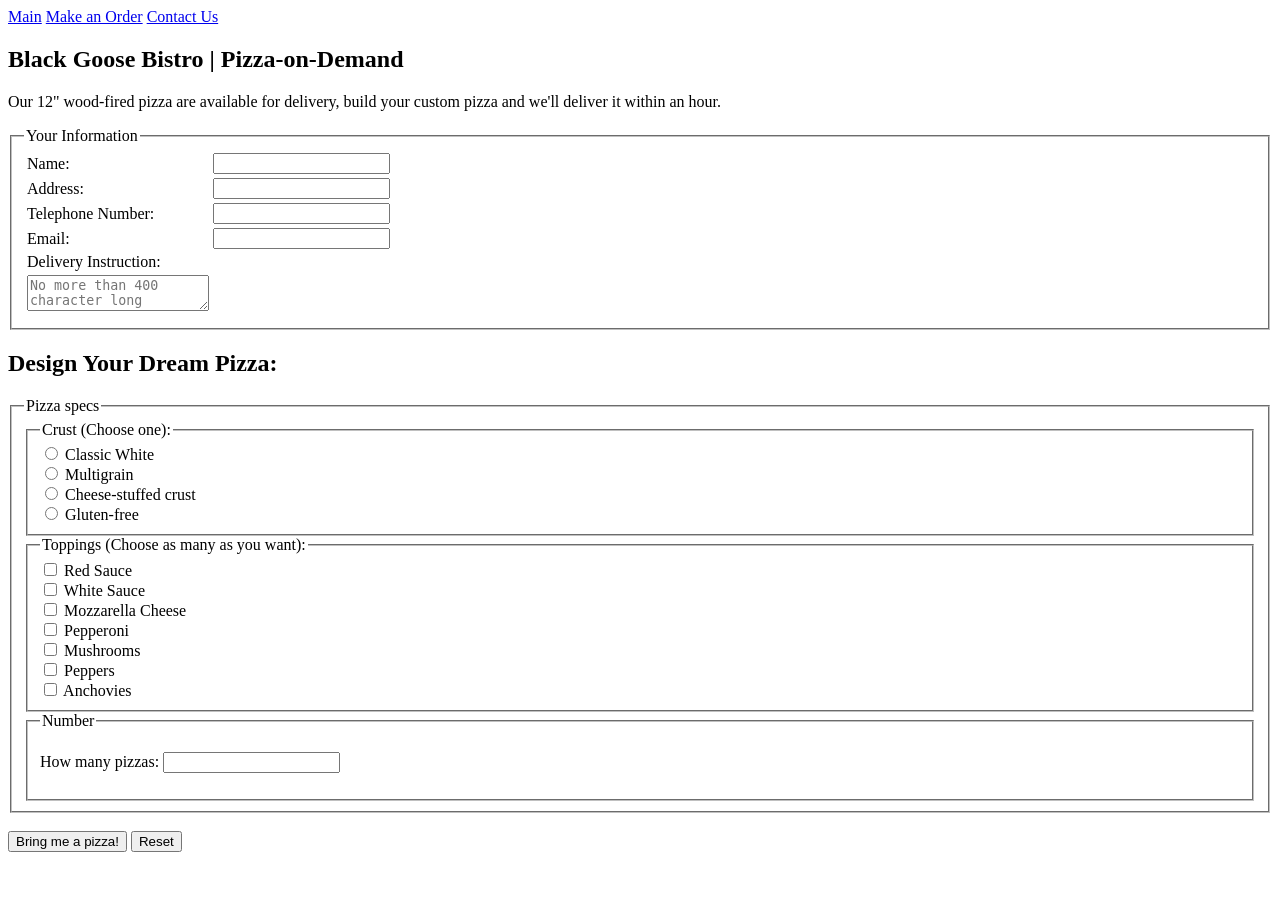
<file: Task 2/index.html>
<!doctype html>
<html lang="en">
  <head>
    <meta charset="UTF-8" />
    <meta name="viewport" content="width=device-width, initial-scale=1.0" />
    <title>Pizza Task</title>
  </head>
  <body>
    <a href="#main">Main</a>
    <a href="#order">Make an Order</a>
    <a href="#contact">Contact Us</a>

    <h2>Black Goose Bistro | Pizza-on-Demand</h2>

    <p>
      Our 12" wood-fired pizza are available for delivery, build your custom
      pizza and we'll deliver it within an hour.
    </p>
    <fieldset>
      <legend>Your Information</legend>

      <table>
        <tr>
          <td><label>Name:</label></td>
          <td><input type="text" /></td>
        </tr>

        <tr>
          <td><label>Address:</label></td>
          <td><input type="text" /></td>
        </tr>

        <tr>
          <td><label>Telephone Number:</label></td>
          <td><input type="tel" /></td>
        </tr>

        <tr>
          <td><label>Email:</label></td>
          <td><input type="email" /></td>
        </tr>

        <tr>
          <td><label>Delivery Instruction:</label></td>
        </tr>
        <tr>
          <td>
            <textarea placeholder="No more than 400 character long"></textarea>
          </td>
        </tr>
      </table>
    </fieldset>

    <h2>Design Your Dream Pizza:</h2>

    <fieldset>
      <legend>Pizza specs</legend>

      <fieldset>
        <legend>Crust (Choose one):</legend>

        <input type="radio" name="crust"/>
        Classic White
        <br/>

        <input type="radio" name="crust"/>
        Multigrain
        <br/>

        <input type="radio" name="crust"/>
        Cheese-stuffed crust
        <br />

        <input type="radio" name="crust"/>
        Gluten-free
      </fieldset>

      <fieldset>
        <legend>Toppings (Choose as many as you want):</legend>

        <input type="checkbox" />
        Red Sauce
        <br />

        <input type="checkbox" />
        White Sauce
        <br />

        <input type="checkbox" />
        Mozzarella Cheese
        <br />

        <input type="checkbox" />
        Pepperoni
        <br />

        <input type="checkbox" />
        Mushrooms
        <br />

        <input type="checkbox" />
        Peppers
        <br />

        <input type="checkbox" />
        Anchovies
      </fieldset>

      <fieldset>
        <legend>Number</legend>

        <p>
          How many pizzas:
          <input type="number" />
        </p>
      </fieldset>
    </fieldset>
    <br>
    <button type="submit">Bring me a pizza!</button>

    <input type="reset" value="Reset" />
  </body>
</html>
</file>
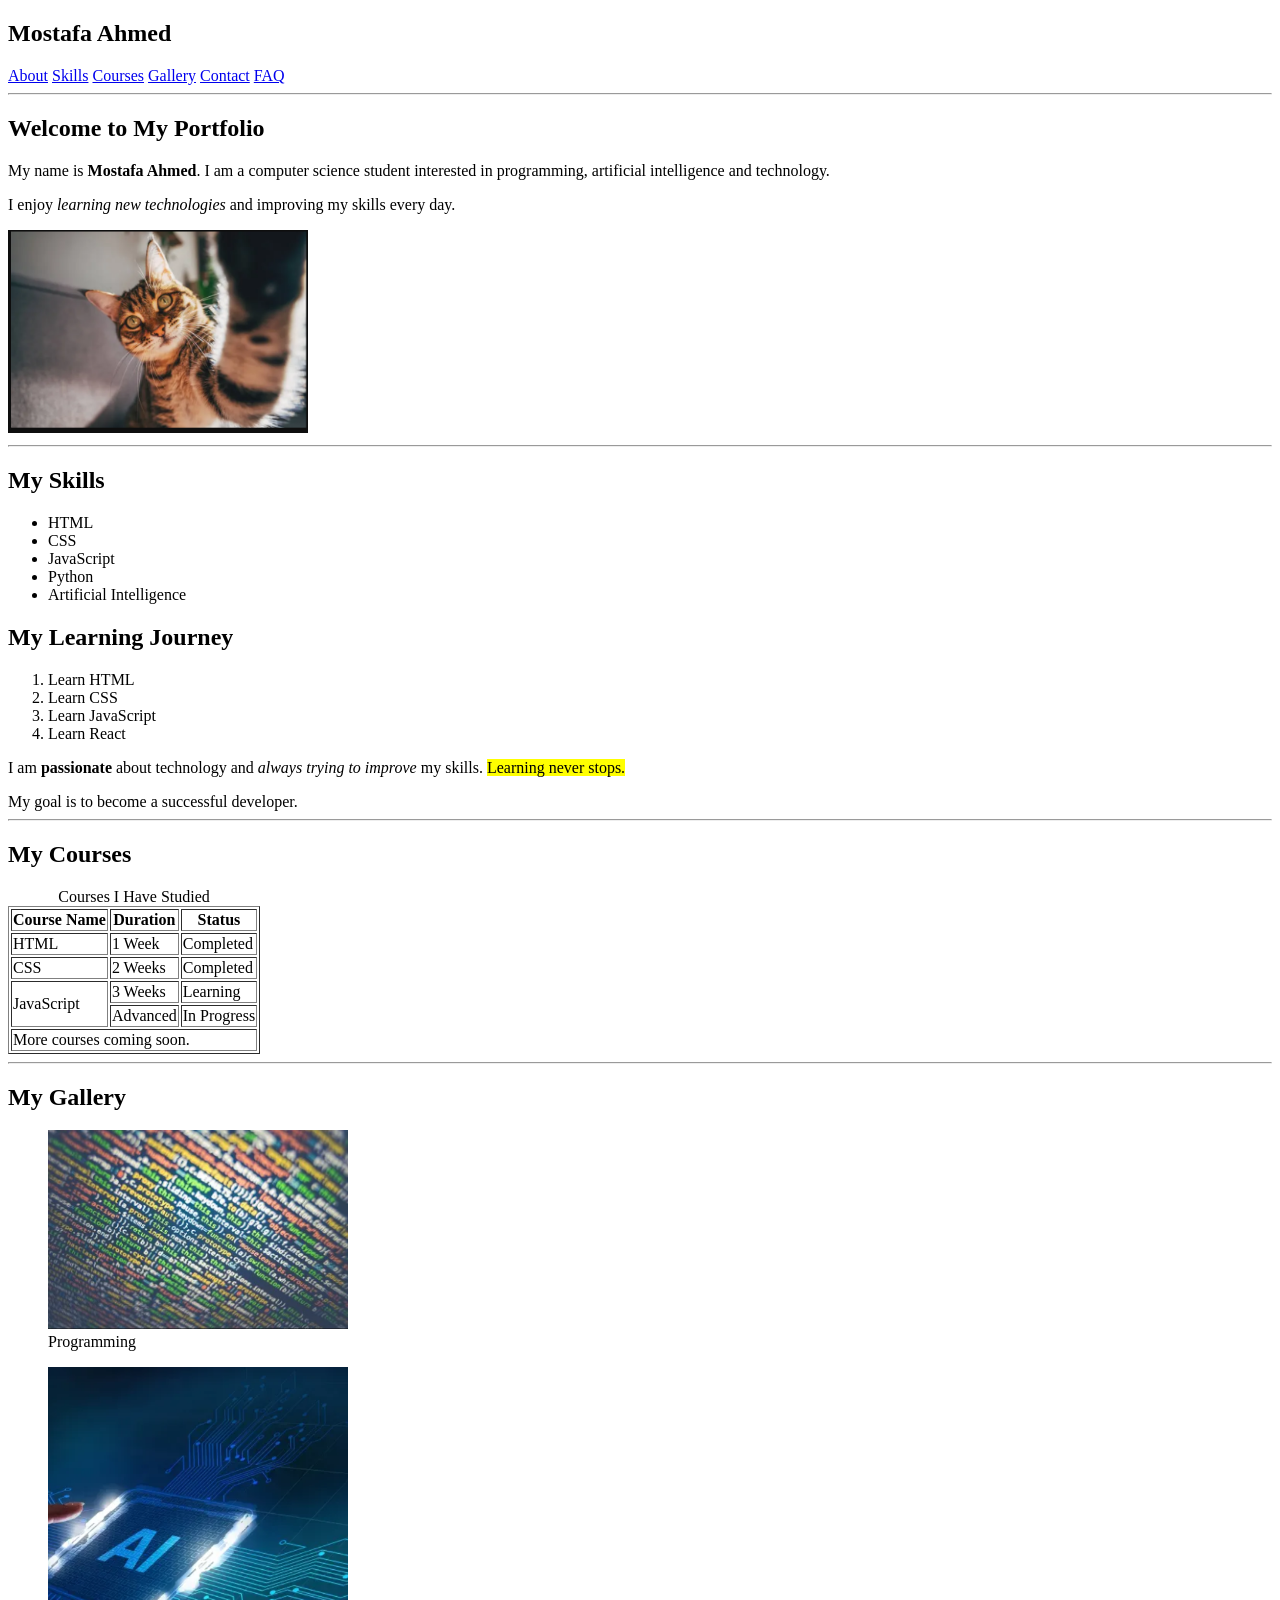
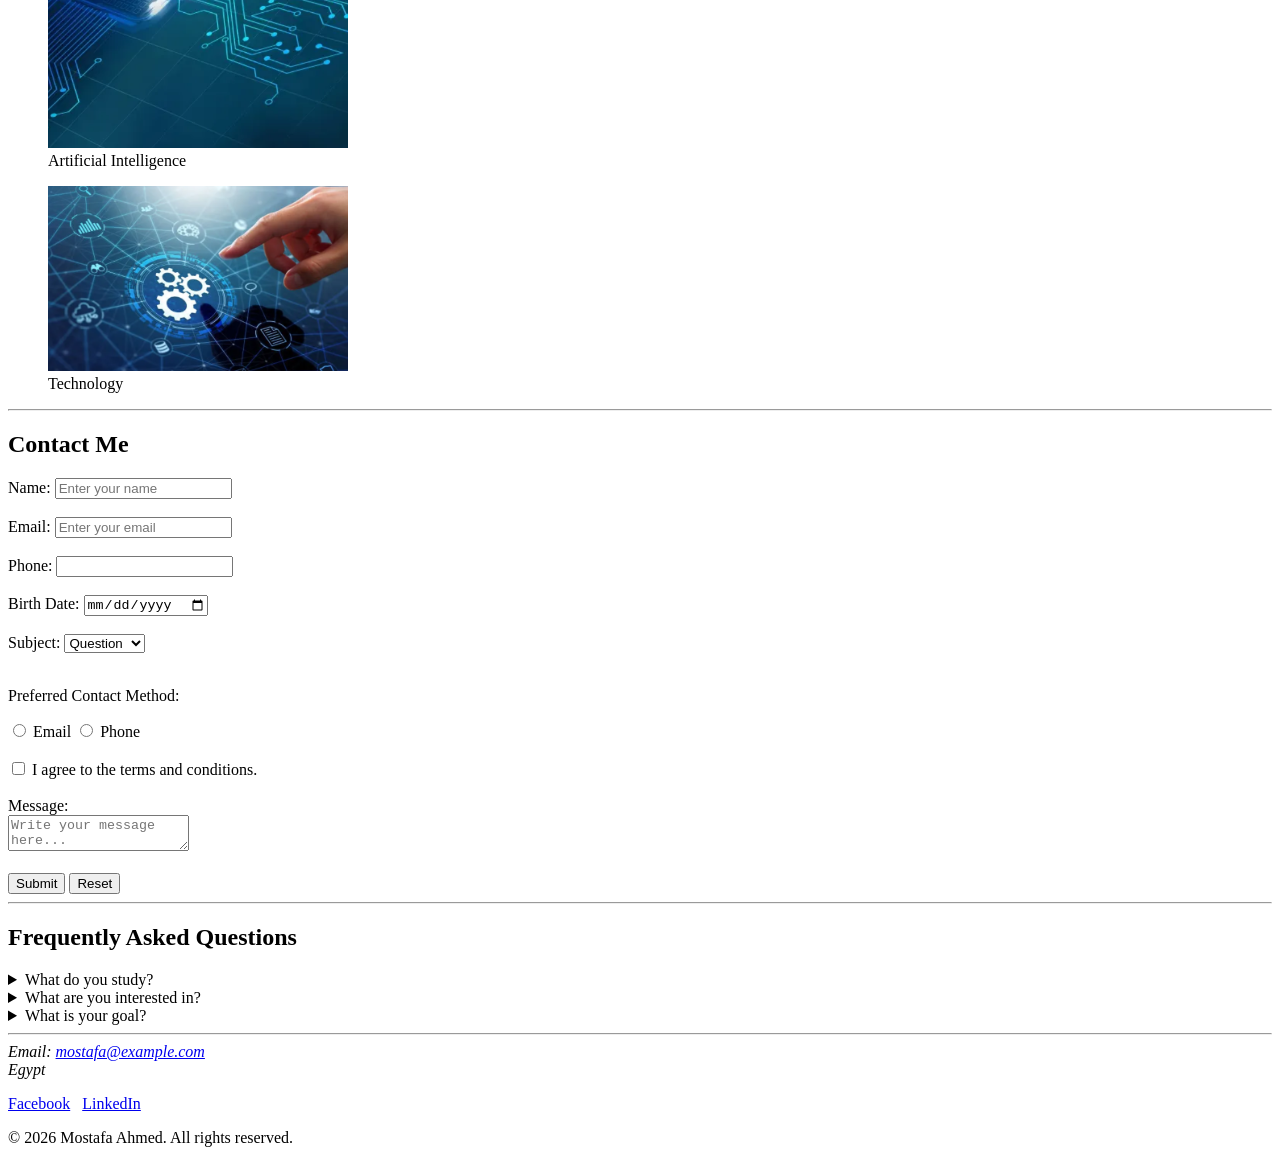
<file: Task 3/index.html>
<!DOCTYPE html>
<html>

<head>
    <meta charset="UTF-8">
    <meta name="viewport" content="width=device-width, initial-scale=1.0">
    <meta name="description" content="Mostafa Ahmed personal portfolio page">

    <title>Mostafa Ahmed - Portfolio</title>
</head>

<body>

    <!-- Header and Navigation -->
    <header>
        <h2>Mostafa Ahmed</h2>

        <nav>
            <a href="#about">About</a>
            <a href="#skills">Skills</a>
            <a href="#courses">Courses</a>
            <a href="#gallery">Gallery</a>
            <a href="#contact">Contact</a>
            <a href="#faq">FAQ</a>
        </nav>
    </header>

    <hr>

    <main>

        <!-- About Section -->
        <section id="about">

            <h1>Welcome to My Portfolio</h1>

            <p>
                My name is <strong>Mostafa Ahmed</strong>.
                I am a computer science student interested in
                programming, artificial intelligence and technology.
            </p>

            <p>
                I enjoy <em>learning new technologies</em> and
                improving my skills every day.
            </p>

            <img src="./images/cat.png" alt="cat" width="300">

        </section>

        <hr>

        <!-- Skills Section -->
        <section id="skills">

            <h2>My Skills</h2>

            <ul>
                <li>HTML</li>
                <li>CSS</li>
                <li>JavaScript</li>
                <li>Python</li>
                <li>Artificial Intelligence</li>
            </ul>

            <h2>My Learning Journey</h2>

            <ol>
                <li>Learn HTML</li>
                <li>Learn CSS</li>
                <li>Learn JavaScript</li>
                <li>Learn React</li>
            </ol>

            <p>
                I am <strong>passionate</strong> about technology and
                <em>always trying to improve</em> my skills.
                <mark>Learning never stops.</mark>
            </p>

            <span>My goal is to become a successful developer.</span>

        </section>

        <hr>

        <!-- Courses Section -->
        <section id="courses">

            <h2>My Courses</h2>

            <table border="1">

                <caption>Courses I Have Studied</caption>

                <thead>
                    <tr>
                        <th>Course Name</th>
                        <th>Duration</th>
                        <th>Status</th>
                    </tr>
                </thead>

                <tbody>
                    <tr>
                        <td>HTML</td>
                        <td>1 Week</td>
                        <td>Completed</td>
                    </tr>

                    <tr>
                        <td>CSS</td>
                        <td>2 Weeks</td>
                        <td>Completed</td>
                    </tr>

                    <tr>
                        <td rowspan="2">JavaScript</td>
                        <td>3 Weeks</td>
                        <td>Learning</td>
                    </tr>

                    <tr>
                        <td>Advanced</td>
                        <td>In Progress</td>
                    </tr>
                </tbody>

                <tfoot>
                    <tr>
                        <td colspan="3">More courses coming soon.</td>
                    </tr>
                </tfoot>

            </table>

        </section>

        <hr>

        <!-- Gallery Section -->
        <section id="gallery">

            <h2>My Gallery</h2>

            <figure>
                <img src="./images/computerprog.png" width="300" alt="Computer programming">
                <figcaption>Programming</figcaption>
            </figure>

            <figure>
                <img src="./images/Ai.png" width="300" alt="Artificial intelligence technology">
                <figcaption>Artificial Intelligence</figcaption>
            </figure>

            <figure>
                <img src="./images/technology.png" width="300" alt="Modern technology">
                <figcaption>Technology</figcaption>
            </figure>

        </section>

        <hr>

        <!-- Contact Form -->
        <section id="contact">

            <h2>Contact Me</h2>

            <form>

                <label for="name">Name:</label>
                <input type="text" id="name" name="name" placeholder="Enter your name" required>
                <br><br>

                <label for="email">Email:</label>
                <input type="email" id="email" name="email" placeholder="Enter your email" required>
                <br><br>

                <label for="phone">Phone:</label>
                <input type="tel" id="phone" name="phone">
                <br><br>

                <label for="birthdate">Birth Date:</label>
                <input type="date" id="birthdate" name="birthdate">
                <br><br>

                <label for="subject">Subject:</label>

                <select id="subject" name="subject">
                    <option value="question">Question</option>
                    <option value="feedback">Feedback</option>
                    <option value="work">Work</option>
                </select>

                <br><br>

                <p>Preferred Contact Method:</p>

                <input type="radio" id="contact-email" name="contact-method" value="email">
                <label for="contact-email">Email</label>

                <input type="radio" id="contact-phone" name="contact-method" value="phone">
                <label for="contact-phone">Phone</label>

                <br><br>

                <input type="checkbox" id="terms" name="terms" required>
                <label for="terms">I agree to the terms and conditions.</label>

                <br><br>

                <label for="message">Message:</label>
                <br>

                <textarea id="message" name="message" placeholder="Write your message here..."></textarea>

                <br><br>

                <button type="submit">Submit</button>
                <button type="reset">Reset</button>

            </form>

        </section>

        <hr>

        <!-- FAQ Section -->
        <section id="faq">

            <h2>Frequently Asked Questions</h2>

            <details>
                <summary>What do you study?</summary>
                <p>I study Computer Science.</p>
            </details>

            <details>
                <summary>What are you interested in?</summary>
                <p>I am interested in programming, AI and technology.</p>
            </details>

            <details>
                <summary>What is your goal?</summary>
                <p>My goal is to become a successful software developer.</p>
            </details>

        </section>

    </main>

    <hr>

    <!-- Footer -->
    <footer>

        <address>
            Email:
            <a href="mailto:mostafa@example.com">mostafa@example.com</a>
            <br>
            Egypt
        </address>

        <p>
            <a href="https://facebook.com/" target="_blank">Facebook</a>
            &nbsp;
            <a href="https://www.linkedin.com/" target="_blank">LinkedIn</a>
        </p>

        <p>&copy; 2026 Mostafa Ahmed. All rights reserved.</p>

    </footer>

</body>

</html>
</file>
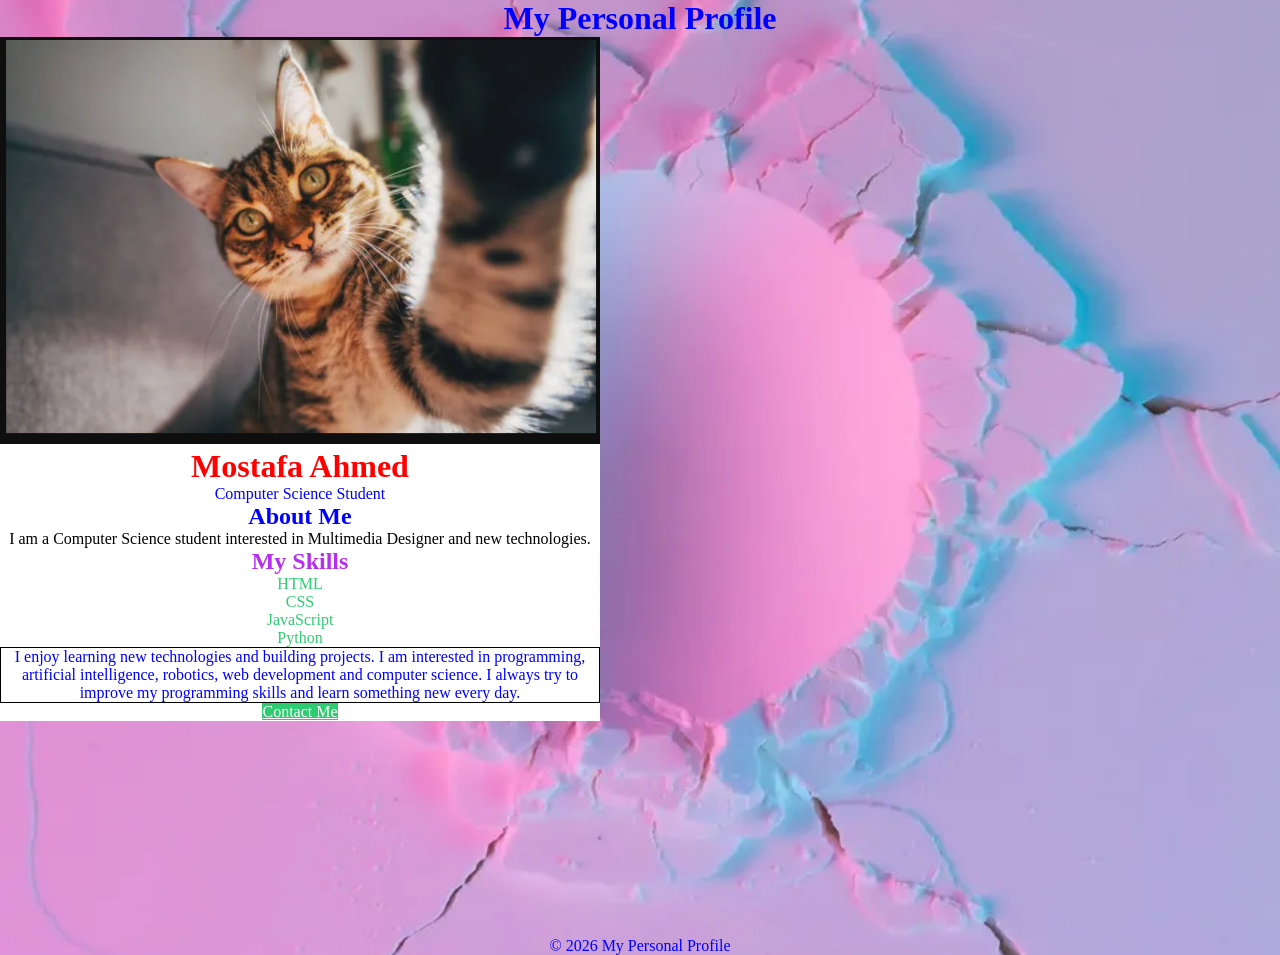
<file: Task6/index.html>
<!doctype html>
<html lang="en">
  <head>
    <meta charset="UTF-8" />
    <meta name="viewport" content="width=device-width, initial-scale=1.0" />
    <title>Document</title>
    <link rel="stylesheet" href="./css/style.css" />
  </head>
  <body>
    <header>
      <h1>My Personal Profile</h1>
    </header>

    <main>
      <div class="profile-card">
        <img class="profile-image" src="images/cat.png" alt="Profile Image" />

        <h2 id="name">Mostafa Ahmed</h2>

        <p class="job-title">Computer Science Student</p>

        <section class="about-section">
          <h2>About Me</h2>

          <p>
            I am a Computer Science student interested in Multimedia Designer
            and new technologies.
          </p>
        </section>

        <section class="skills-section">
          <h2>My Skills</h2>

          <ul>
            <li>HTML</li>
            <li class="ul-css">CSS</li>
            <li>JavaScript</li>
            <li>Python</li>
          </ul>
        </section>

        <div class="long-text">
          I enjoy learning new technologies and building projects. I am
          interested in programming, artificial intelligence, robotics, web
          development and computer science. I always try to improve my
          programming skills and learn something new every day.
        </div>

        <a href="#" class="contact-button"> Contact Me </a>
      </div>
    </main>

    <footer>
      <p>© 2026 My Personal Profile</p>
    </footer>
  </body>
</html>
</file>
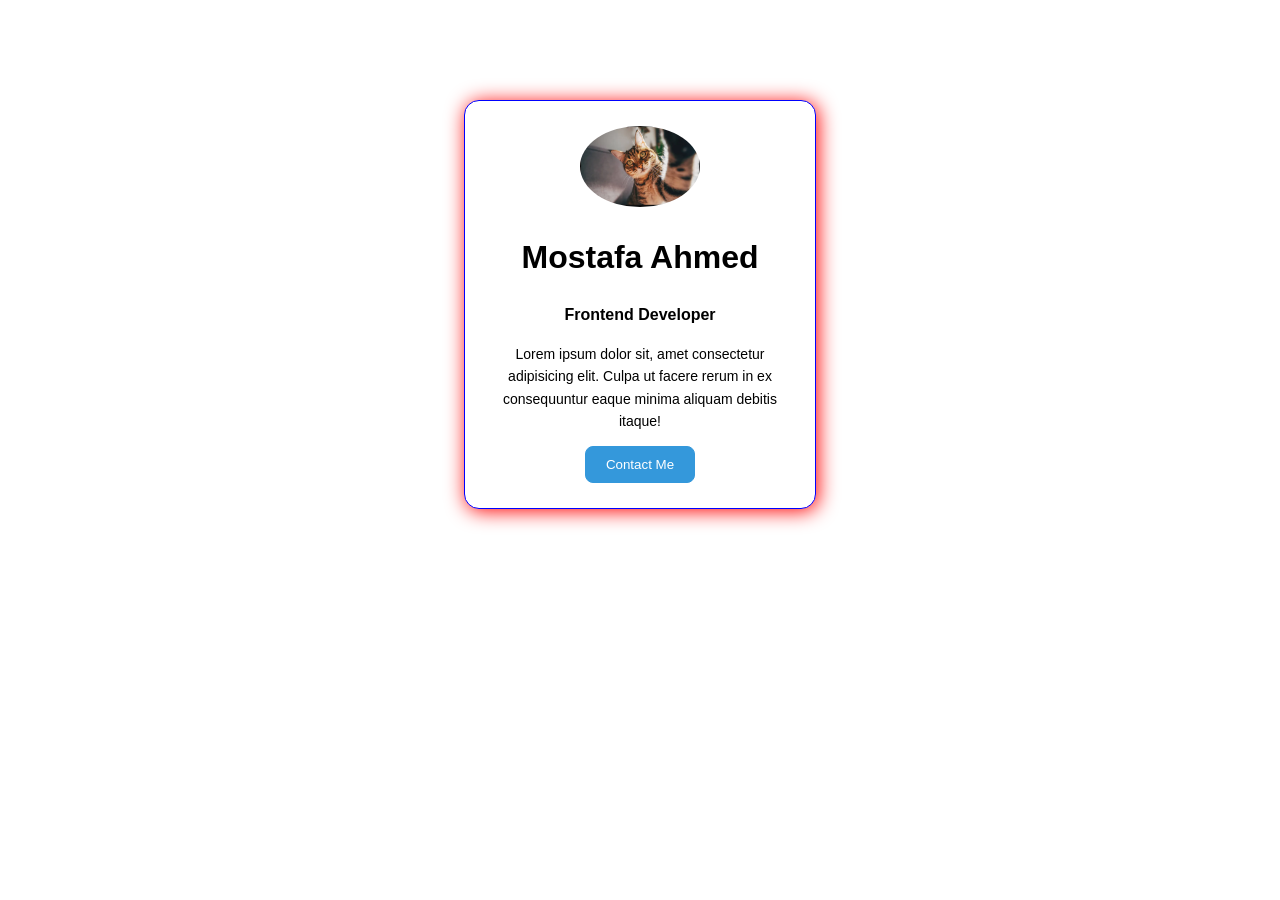
<file: Task7/index.html>
<!doctype html>
<html lang="en">
  <head>
    <meta charset="UTF-8" />
    <meta name="viewport" content="width=device-width, initial-scale=1.0" />
    <title>Profile Card</title>
    <link rel="stylesheet" href="./css/style.css" />
  </head>
  <body>
    <main>
      <section class="card">
        <img src="./images/cat.png" alt="Profile Picture" />

        <h1>Mostafa Ahmed</h1>

        <p class="job-title">Frontend Developer</p>

        <p class="description">
          Lorem ipsum dolor sit, amet consectetur adipisicing elit. Culpa ut
          facere rerum in ex consequuntur eaque minima aliquam debitis itaque!
        </p>

        <button>Contact Me</button>
      </section>
    </main>
  </body>
</html>
</file>
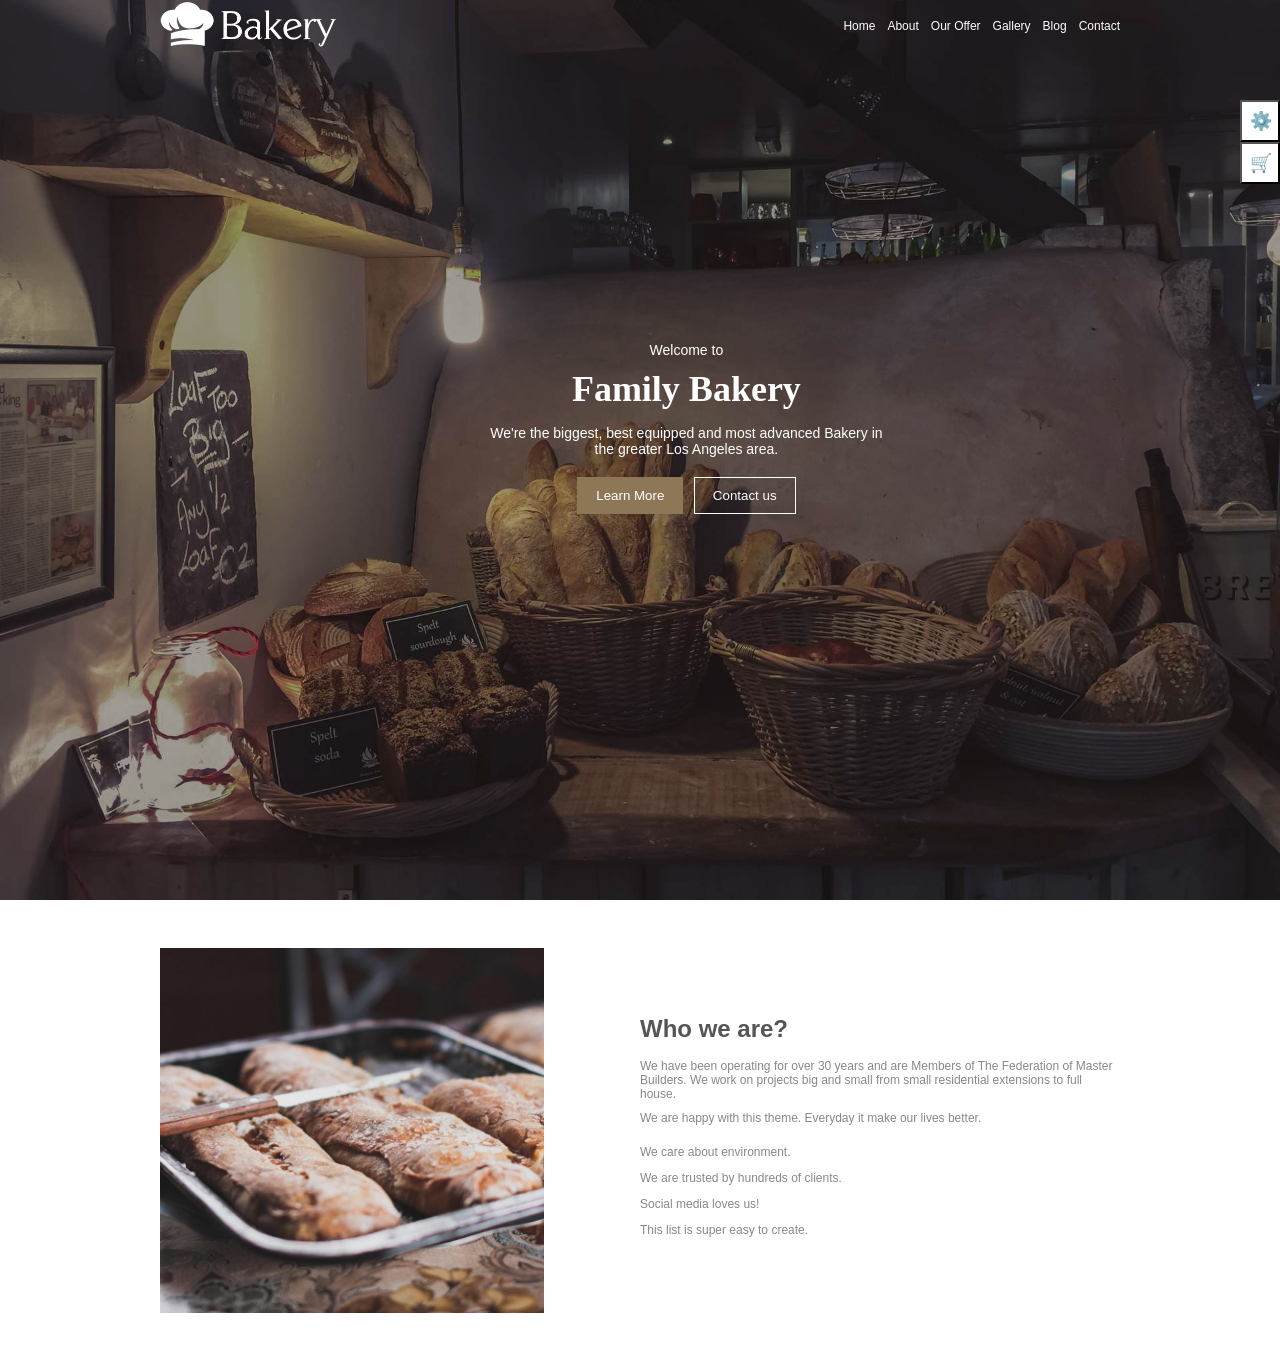
<file: Task8/index.html>
<!doctype html>
<html lang="en">
  <head>
    <meta charset="UTF-8" />
    <meta name="viewport" content="width=\, initial-scale=1.0" />
    <title>Bakery</title>
    <link rel="stylesheet" href="./css/style.css" />
  </head>
  <body>
    <section class="hero">
      <nav class="navbar">
        <div class="logo">
          <img src="./images/logo.png" alt="Bakery" />
        </div>

        <div class="nav-links">
          <a href="#">Home</a>
          <a href="#">About</a>
          <a href="#">Our Offer</a>
          <a href="#">Gallery</a>
          <a href="#">Blog</a>
          <a href="#">Contact</a>
        </div>
      </nav>

      <div class="hero-content">
        <p>Welcome to</p>

        <h1>Family Bakery</h1>

        <p>
          We're the biggest, best equipped and most advanced Bakery in the
          greater Los Angeles area.
        </p>

        <div class="buttons">
          <button>Learn More</button>
          <button>Contact us</button>
        </div>
      </div>
    </section>
    <div class="settings-box">
      <button>⚙️</button>

      <button>🛒</button>
    </div>
    <section class="about">
      <div class="container">
        <div class="about-image">
          <img src="./images/bakery.jpg" alt="Bakery" />
        </div>

        <div class="about-content">
          <h2>Who we are?</h2>

          <p>
            We have been operating for over 30 years and are Members of The
            Federation of Master Builders. We work on projects big and small
            from small residential extensions to full house.
          </p>

          <p>
            We are happy with this theme. Everyday it make our lives better.
          </p>

          <div class="container-features">
            <div class="feature">
              <p>We care about environment.</p>
            </div>

            <div class="feature">
              <p>We are trusted by hundreds of clients.</p>
            </div>

            <div class="feature">
              <p>Social media loves us!</p>
            </div>

            <div class="feature">
              <p>This list is super easy to create.</p>
            </div>
          </div>
        </div>
      </div>
    </section>
  </body>
</html>
</file>
<file: Task6/css/style.css>
:root {
  --primary-color: red;
  --secondary-color: #2ecc71;
  --text-color: blue;
  --card-color: white;
}

* {
  margin: 0;
  padding: 0;
}

/* element selector  */
body {
  background-color: #eeeeee;
  background-image: url("../images/Featured-white-Ice.webp");
  background-repeat: no-repeat;
  background-size: cover;
  background-position: center;
  background-attachment: fixed;
}

img {
  width: 100%;
}

main {
  width: 100%;
  height: 100vh;
}
/* class selector */
.profile-card {
  width: 70%;
  max-width: 600px;
  min-height: 600px;
  background-color: var(--card-color);
  text-align: center;
}

.contact-button {
  background-color: var(--secondary-color);
  color: white;
}

.long-text {
  border: 1px solid black;
  overflow: auto;
}

/* id selector */
#name {
  color: var(--primary-color);
  font-size: 2em;
}

/* group selector */
h1,
h2,
p,
ul,
div {
  text-align: center;
  color: var(--text-color);
}
/* Descendant Selector & Specificity  */
.about-section p {
  font-size: 1rem;
  color: black;
}
/* Child Selector (`>`) */
.skills-section > h2 {
  color: rgb(181, 48, 238);
}
/* Pseudo Class (`:hover`) */

.contact-button:hover {
  background-color: var(--primary-color);
}

img:hover {
  cursor: grab;
}

footer {
  cursor: help;
}

li {
  color: #2ecc71 !important;
}

ul li {
  color: blue;
}
</file>
<file: Task7/css/style.css>
body {
  font-family: "Poppins", sans-serif;
  background-color: #fff;
  text-align: center;
}

.card {
  background-color: white;
  width: 300px;
  padding: 25px;
  margin: 100px auto;
  border: 1px solid blue;
  border-radius: 15px;
  box-shadow: 2px 2px 20px red;
}

img {
  width: 40%;
  border-radius: 50%;
}

h1 {
  font-size: 2rem;
  font-weight: 700;
  line-height: 1.2;
}

.job-title {
  font-size: 16px;
  font-weight: 600;
  line-height: 1.5;
}

.description {
  font-size: 14px;
  font-weight: 400;
  line-height: 1.6;
}

button {
  background-color: #3498db;
  color: white;
  padding: 10px 20px;
  border: 1px solid #3498db;
  border-radius: 8px;
}

button:hover {
  background-color: red;
  color: indigo;
}
</file>
<file: Task8/css/style.css>
* {
  margin: 0;
  padding: 0;
  box-sizing: border-box;
}

body {
  font-family: Arial, sans-serif;
}

/* =========================
   Hero Section
========================= */

.hero {
  height: 100vh;
  background-image: url("../images/background.jpg");
  background-size: cover;
  background-position: center;
  position: relative;
  color: white;
}

/* Dark Overlay */

.hero::before {
  content: "";
  position: absolute;
  top: 0;
  left: 0;
  width: 100%;
  height: 100%;
  background-color: rgba(0, 0, 0, 0.35);
}

/* =========================
   Navbar
========================= */

.navbar {
  width: 75%;
  display: flex;
  justify-content: space-between;
  align-items: center;
  position: fixed;
  left: 12.5%;
  right: 12.5%;
  z-index: 1;
}

.logo img {
  width: 50%;
}

.nav-links {
  display: flex;
  justify-content: space-between;
}

.nav-links a {
  color: white;
  text-decoration: none;
  font-size: 12px;
  margin-left: 12px;
}

/*Hero Content*/

.hero-content {
  width: 400px;
  text-align: center;
  position: absolute;
  top: 38%;
  left: 38%;
}

.hero-content p:first-child {
  font-size: 14px;
  margin-bottom: 10px;
}

.hero-content h1 {
  font-family: Georgia, serif;
  font-size: 36px;
  margin-bottom: 15px;
}

.hero-content p {
  font-size: 14px;
}

/* Buttons */

.buttons {
  margin-top: 20px;
}

.buttons button {
  padding: 10px 18px;
  margin: 0 3px;
  border: 1px solid white;
  background-color: transparent;
  color: white;
  cursor: pointer;
}

.buttons button:first-child {
  background-color: #8e7756;
  border-color: #8e7756;
}

/* About Section */

.about {
  background-color: white;
  padding: 48px 0;
}

/* Container */

.container {
  width: 75%;
  margin: auto;
  display: flex;
  align-items: center;
  justify-content: space-between;
}

/* Image */

.about-image {
  width: 40%;
}

.about-image img {
  width: 100%;
}

/* Content */

.about-content {
  width: 50%;
}

.about-content h2 {
  font-size: 24px;
  color: #555;
  margin-bottom: 16px;
}

.about-content > p {
  color: #888;
  font-size: 12px;
  margin-bottom: 10px;
}

/* Features */

.container-features {
  margin-top: 20px;
}

.feature {
  display: flex;
  align-items: center;
  margin-bottom: 12px;
}

.feature p {
  font-size: 12px;
  color: #888;
}

.settings-box {
  width: 40px;
  background-color: white;
  position: fixed;
  top: 100px;
  right: 0;
}

.settings-box button {
  width: 40px;
  padding: 8px;
  background-color: white;
  color: #555;
  cursor: pointer;
  font-size: 18px;
}
</file>
